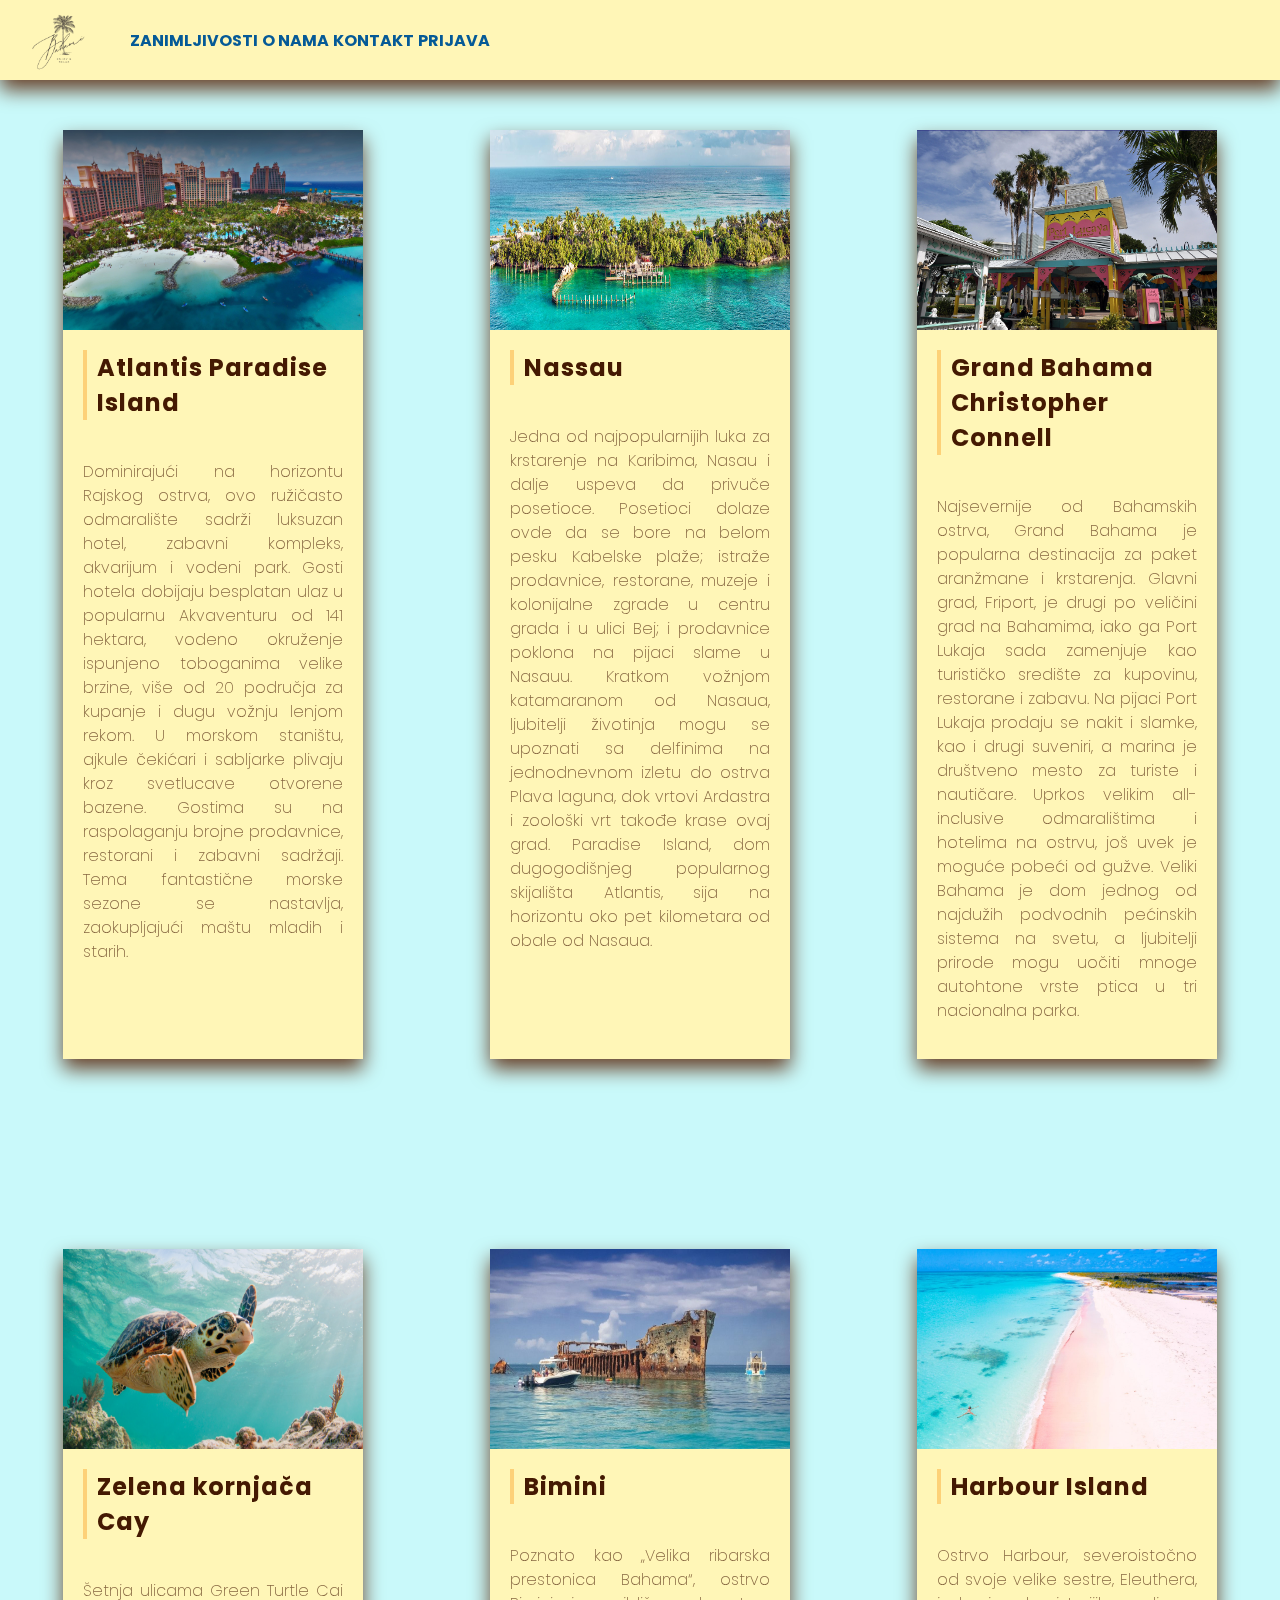
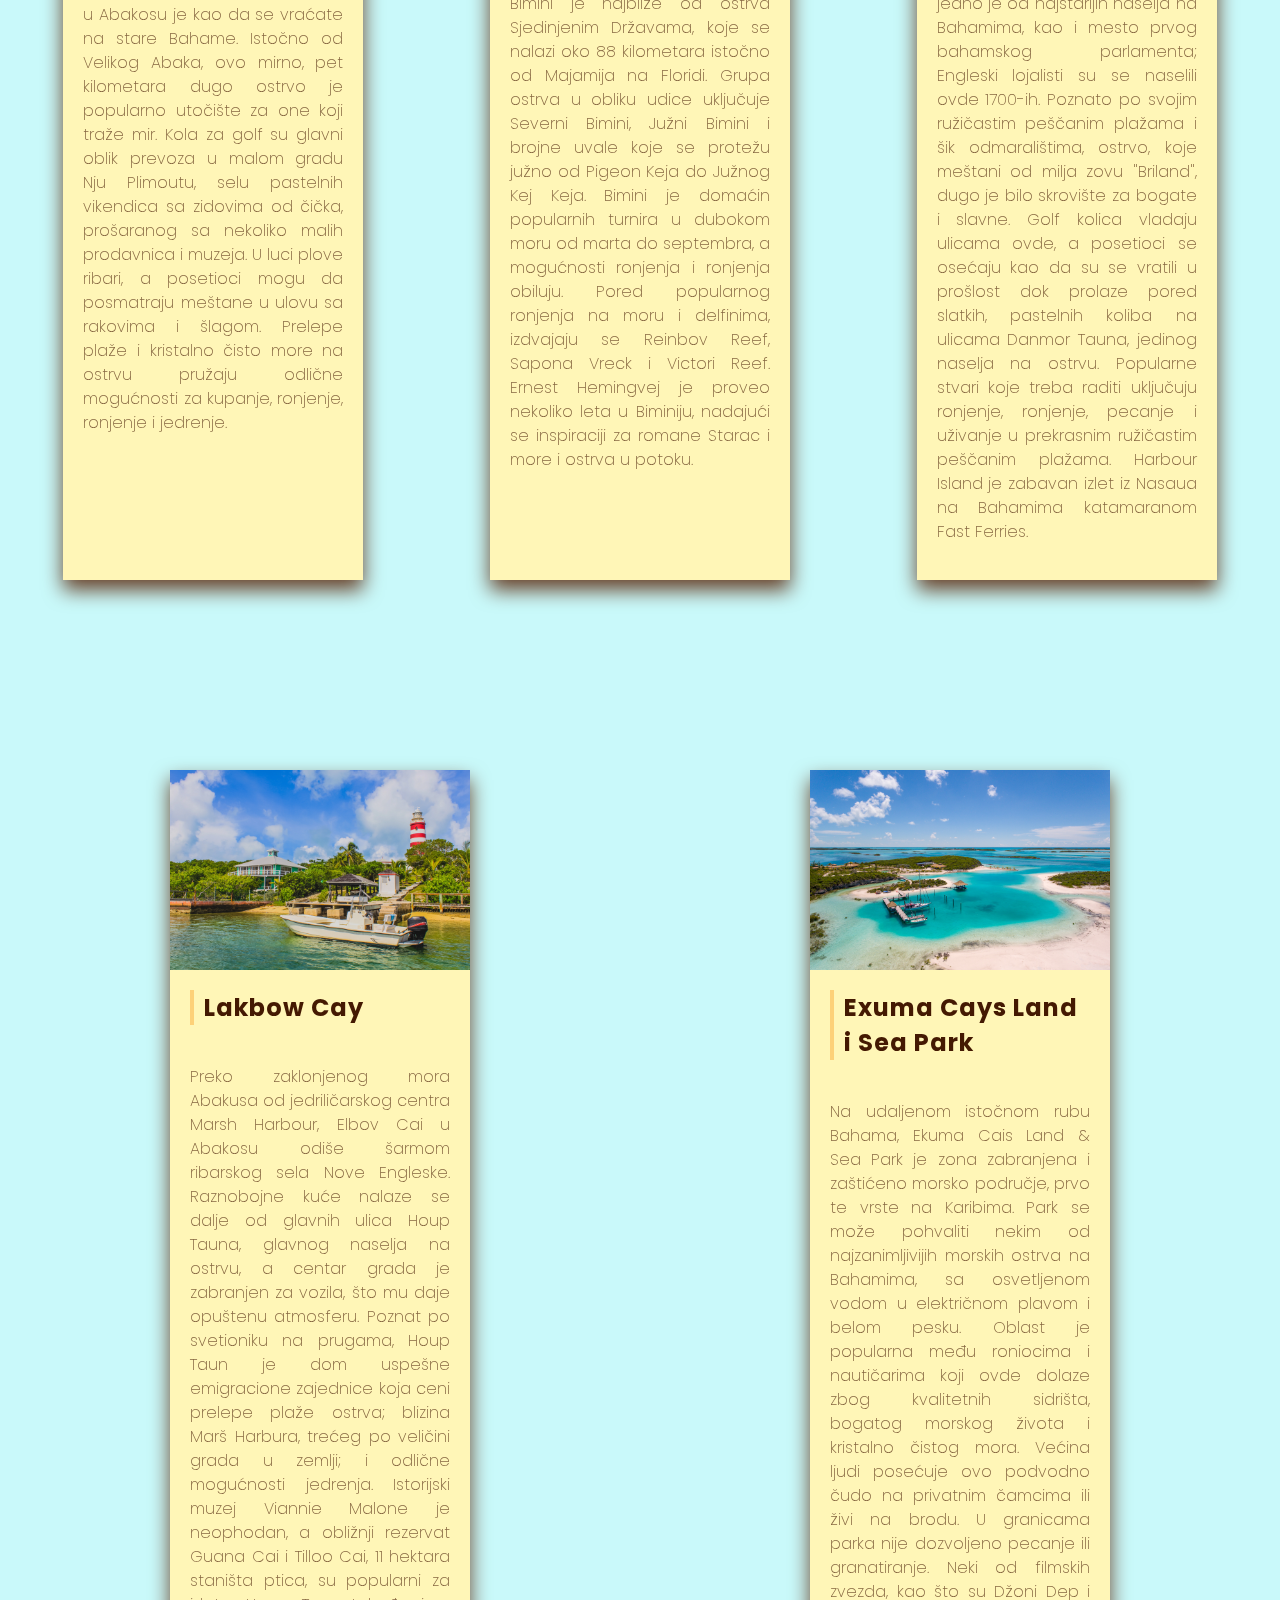
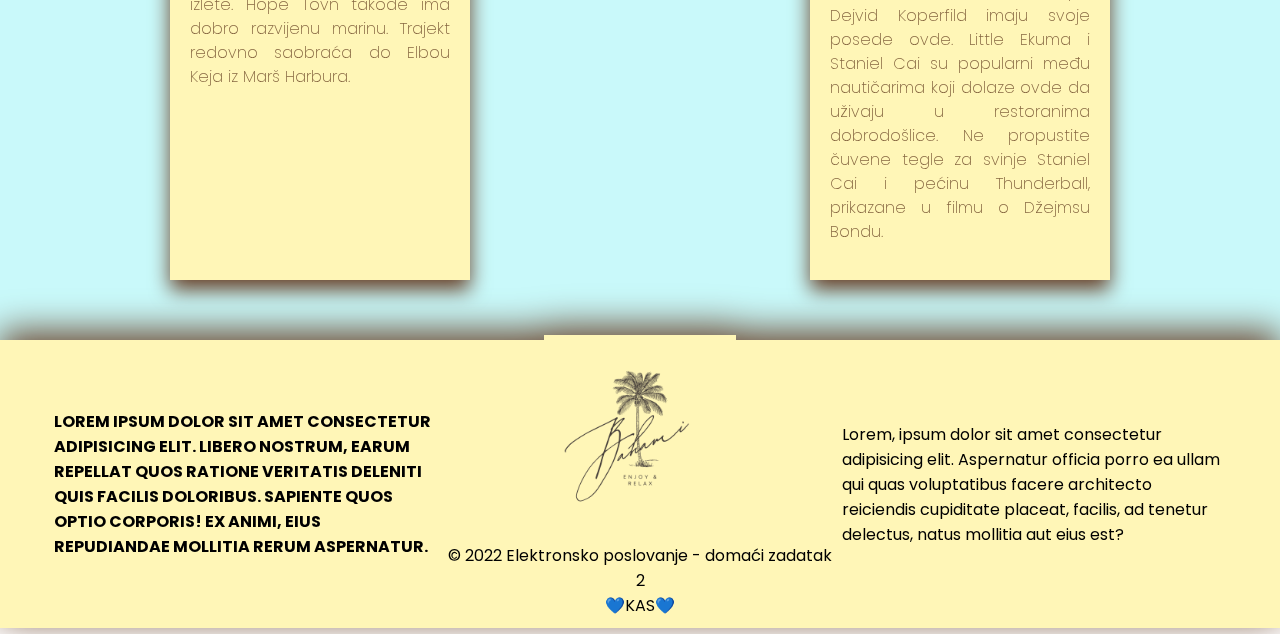
<file: ispravljenZanimljivosti.html>
<!DOCTYPE html>
<html lang="en">
<head>
    <meta charset="UTF-8">
    <meta http-equiv="X-UA-Compatible" content="IE=edge">
    <meta name="viewport" content="width=device-width, initial-scale=1.0">

    <title>Upoznajte Bahame!</title> 
    <link rel="stylesheet" href="css/zaSve.css">
    <link rel="stylesheet" href="css/zanimljivosti.css">

    <link rel="icon" href="img/palma-01.png">

    <!-- <script src="https://kit.fontawesome.com/a076d05399.js"></script>
    <script src="https://code.jquery.com/jquery-3.5.1.min.js"></script> -->

    <link rel="preconnect" href="https://fonts.googleapis.com">
    <link rel="preconnect" href="https://fonts.gstatic.com" crossorigin>
    <link href="https://fonts.googleapis.com/css2?family=Poppins:wght@300&display=swap" rel="stylesheet">

</head>

<body>
     <!-- MENI -->
     <nav class="meni">

        <div class="logo">
            <a href="index.html"><img id="meniLogo" src="img/logozuti.png" alt="BahamiLogo"></a> 
        </div>

        <div class="linkovi">
            <a href="zanimljivosti.html">Zanimljivosti</a>
            <a href="oNama.html">O nama</a>
            <a href="kontakt.html">Kontakt</a>
            <a href="prijava.html">Prijava</a>
        </div>
    </nav>


        <!-- GLAVNI DEO -->
        <section class="zanimljivosti">

            <div class="zanimljivostiBox">
                <div class="slikaBox">
                    <img src="img/AtlantisParadise.jpg" alt="Atlantis Paradise Island">
                    <div class="overlay"><a href="prijava.html">Pošalji prijavu!</a></div>
                </div>
                <h3>Atlantis Paradise Island</h3>
                <p>Dominirajući na horizontu Rajskog ostrva, ovo ružičasto odmaralište sadrži luksuzan hotel, zabavni kompleks, akvarijum i vodeni park. Gosti hotela dobijaju besplatan ulaz u popularnu Akvaventuru od 141 hektara, vodeno okruženje ispunjeno toboganima velike brzine, više od 20 područja za kupanje i dugu vožnju lenjom rekom. U morskom staništu, ajkule čekićari i sabljarke plivaju kroz svetlucave otvorene bazene. Gostima su na raspolaganju brojne prodavnice, restorani i zabavni sadržaji. Tema fantastične morske sezone se nastavlja, zaokupljajući maštu mladih i starih.</p>
            </div>
    
            <div class="zanimljivostiBox">
                <div class="slikaBox">
                    <img src="img/Nassau_Bahamas_15994396_letterbox.jpg" alt="Nassau">
                    <div class="overlay"><a href="prijava.html">Pošalji prijavu!</a></div>
                </div>
                <h3>Nassau</h3><p>Jedna od najpopularnijih luka za krstarenje na Karibima, Nasau i dalje uspeva da privuče posetioce. Posetioci dolaze ovde da se bore na belom pesku Kabelske plaže; istraže prodavnice, restorane, muzeje i kolonijalne zgrade u centru grada i u ulici Bej; i prodavnice poklona na pijaci slame u Nasauu. Kratkom vožnjom katamaranom od Nasaua, ljubitelji životinja mogu se upoznati sa delfinima na jednodnevnom izletu do ostrva Plava laguna, dok vrtovi Ardastra i zoološki vrt takođe krase ovaj grad. Paradise Island, dom dugogodišnjeg popularnog skijališta Atlantis, sija na horizontu oko pet kilometara od obale od Nasaua.</p>
            </div>
    
            <div class="zanimljivostiBox">
                <div class="slikaBox">
                    <img src="img/GrandBahama.jpg" alt="Grand Bahama Christopher Connell">
                    <div class="overlay"><a href="prijava.html">Pošalji prijavu!</a></div>
                </div>
                <h3>Grand Bahama Christopher Connell</h3>
                <p>Najsevernije od Bahamskih ostrva, Grand Bahama je popularna destinacija za paket aranžmane i krstarenja. Glavni grad, Friport, je drugi po veličini grad na Bahamima, iako ga Port Lukaja sada zamenjuje kao turističko središte za kupovinu, restorane i zabavu. Na pijaci Port Lukaja prodaju se nakit i slamke, kao i drugi suveniri, a marina je društveno mesto za turiste i nautičare. Uprkos velikim all-inclusive odmaralištima i hotelima na ostrvu, još uvek je moguće pobeći od gužve. Veliki Bahama je dom jednog od najdužih podvodnih pećinskih sistema na svetu, a ljubitelji prirode mogu uočiti mnoge autohtone vrste ptica u tri nacionalna parka.</p>
            </div>
    
            <div class="zanimljivostiBox">
                <div class="slikaBox">
                    <img src="img/kornjaca.jpg" alt="Zelena kornjača Cay">
                    <div class="overlay"><a href="prijava.html">Pošalji prijavu!</a></div>
                </div>
                <h3>Zelena kornjača Cay</h3>
                <p>Šetnja ulicama Green Turtle Cai u Abakosu je kao da se vraćate na stare Bahame. Istočno od Velikog Abaka, ovo mirno, pet kilometara dugo ostrvo je popularno utočište za one koji traže mir. Kola za golf su glavni oblik prevoza u malom gradu Nju Plimoutu, selu pastelnih vikendica sa zidovima od čička, prošaranog sa nekoliko malih prodavnica i muzeja. U luci plove ribari, a posetioci mogu da posmatraju meštane u ulovu sa rakovima i šlagom. Prelepe plaže i kristalno čisto more na ostrvu pružaju odlične mogućnosti za kupanje, ronjenje, ronjenje i jedrenje.</p>
            </div>
    
            <div class="zanimljivostiBox">
                <div class="slikaBox">
                    <img src="img/bimini.jpg" alt="Bimini">
                    <div class="overlay"><a href="prijava.html">Pošalji prijavu!</a></div>
                </div>
                <h3>Bimini</h3>
                <p>Poznato kao „Velika ribarska prestonica Bahama“, ostrvo Bimini je najbliže od ostrva Sjedinjenim Državama, koje se nalazi oko 88 kilometara istočno od Majamija na Floridi. Grupa ostrva u obliku udice uključuje Severni Bimini, Južni Bimini i brojne uvale koje se protežu južno od Pigeon Keja do Južnog Kej Keja. Bimini je domaćin popularnih turnira u dubokom moru od marta do septembra, a mogućnosti ronjenja i ronjenja obiluju. Pored popularnog ronjenja na moru i delfinima, izdvajaju se Reinbov Reef, Sapona Vreck i Victori Reef. Ernest Hemingvej je proveo nekoliko leta u Biminiju, nadajući se inspiraciji za romane Starac i more i ostrva u potoku.</p>
            </div>
    
            <div class="zanimljivostiBox">
                <div class="slikaBox">
                    <img src="img/harbour-island-bahamas_1151799986.jpeg" alt="Harbour Island">
                    <div class="overlay"><a href="prijava.html">Pošalji prijavu!</a></div>
                </div>
                <h3>Harbour Island</h3>
                <p>Ostrvo Harbour, severoistočno od svoje velike sestre, Eleuthera, jedno je od najstarijih naselja na Bahamima, kao i mesto prvog bahamskog parlamenta; Engleski lojalisti su se naselili ovde 1700-ih. Poznato po svojim ružičastim peščanim plažama i šik odmaralištima, ostrvo, koje meštani od milja zovu "Briland", dugo je bilo skrovište za bogate i slavne. Golf kolica vladaju ulicama ovde, a posetioci se osećaju kao da su se vratili u prošlost dok prolaze pored slatkih, pastelnih koliba na ulicama Danmor Tauna, jedinog naselja na ostrvu. Popularne stvari koje treba raditi uključuju ronjenje, ronjenje, pecanje i uživanje u prekrasnim ružičastim peščanim plažama. Harbour Island je zabavan izlet iz Nasaua na Bahamima katamaranom Fast Ferries.</p>
            </div>
    
            <div class="zanimljivostiBox">
                <div class="slikaBox">
                    <img src="img/svetionik.webp" alt="Lakbow Cay">
                    <div class="overlay"><a href="prijava.html">Pošalji prijavu!</a></div>
                </div>
                <h3>Lakbow Cay</h3>
                <p>Preko zaklonjenog mora Abakusa od jedriličarskog centra Marsh Harbour, Elbov Cai u Abakosu odiše šarmom ribarskog sela Nove Engleske. Raznobojne kuće nalaze se dalje od glavnih ulica Houp Tauna, glavnog naselja na ostrvu, a centar grada je zabranjen za vozila, što mu daje opuštenu atmosferu. Poznat po svetioniku na prugama, Houp Taun je dom uspešne emigracione zajednice koja ceni prelepe plaže ostrva; blizina Marš Harbura, trećeg po veličini grada u zemlji; i odlične mogućnosti jedrenja. Istorijski muzej Viannie Malone je neophodan, a obližnji rezervat Guana Cai i Tilloo Cai, 11 hektara staništa ptica, su popularni za izlete. Hope Tovn takođe ima dobro razvijenu marinu. Trajekt redovno saobraća do Elbou Keja iz Marš Harbura.</p>
            </div>
    
            <div class="zanimljivostiBox">
                <div class="slikaBox">
                    <img src="img/exuma-cays-bahamas-tour.jpg" alt="Exuma Cays Land i Sea Park">
                    <div class="overlay"><a href="prijava.html">Pošalji prijavu!</a></div>
                </div>
                <h3>Exuma Cays Land i Sea Park</h3>
                <p>Na udaljenom istočnom rubu Bahama, Ekuma Cais Land & Sea Park je zona zabranjena i zaštićeno morsko područje, prvo te vrste na Karibima. Park se može pohvaliti nekim od najzanimljivijih morskih ostrva na Bahamima, sa osvetljenom vodom u električnom plavom i belom pesku. Oblast je popularna među roniocima i nautičarima koji ovde dolaze zbog kvalitetnih sidrišta, bogatog morskog života i kristalno čistog mora. Većina ljudi posećuje ovo podvodno čudo na privatnim čamcima ili živi na brodu. U granicama parka nije dozvoljeno pecanje ili granatiranje. Neki od  filmskih zvezda, kao što su Džoni Dep i Dejvid Koperfild imaju svoje posede ovde. Little Ekuma i Staniel Cai su popularni među nautičarima koji dolaze ovde da uživaju u restoranima dobrodošlice. Ne propustite čuvene tegle za svinje Staniel Cai i pećinu Thunderball, prikazane u filmu o Džejmsu Bondu.</p>
            </div>
    
        </section>
 <!-- FUTER -->
 <footer class="futer">
    <div class="leviDeo">
        <p>Lorem ipsum dolor sit amet consectetur adipisicing elit. Libero nostrum, earum repellat quos ratione veritatis deleniti quis facilis doloribus. Sapiente quos optio corporis! Ex animi, eius repudiandae mollitia rerum aspernatur.</p>
    </div>

    <div class="centralniDeo">
        <a href="index.html"><img id="futerLogo" src="img/logozuti.png" alt="BahamiLogo"></a> 
        <p>© 2022 Elektronsko poslovanje - domaći zadatak 2 <br>💙KAS💙</p>
    </div>

    <div class="desniDeo">
        <p>Lorem, ipsum dolor sit amet consectetur adipisicing elit. Aspernatur officia porro ea ullam qui quas voluptatibus facere architecto reiciendis cupiditate placeat, facilis, ad tenetur delectus, natus mollitia aut eius est?</p>
    </div>

</footer>


<script src="js/pocetna.js"></script>
</body>
</file>
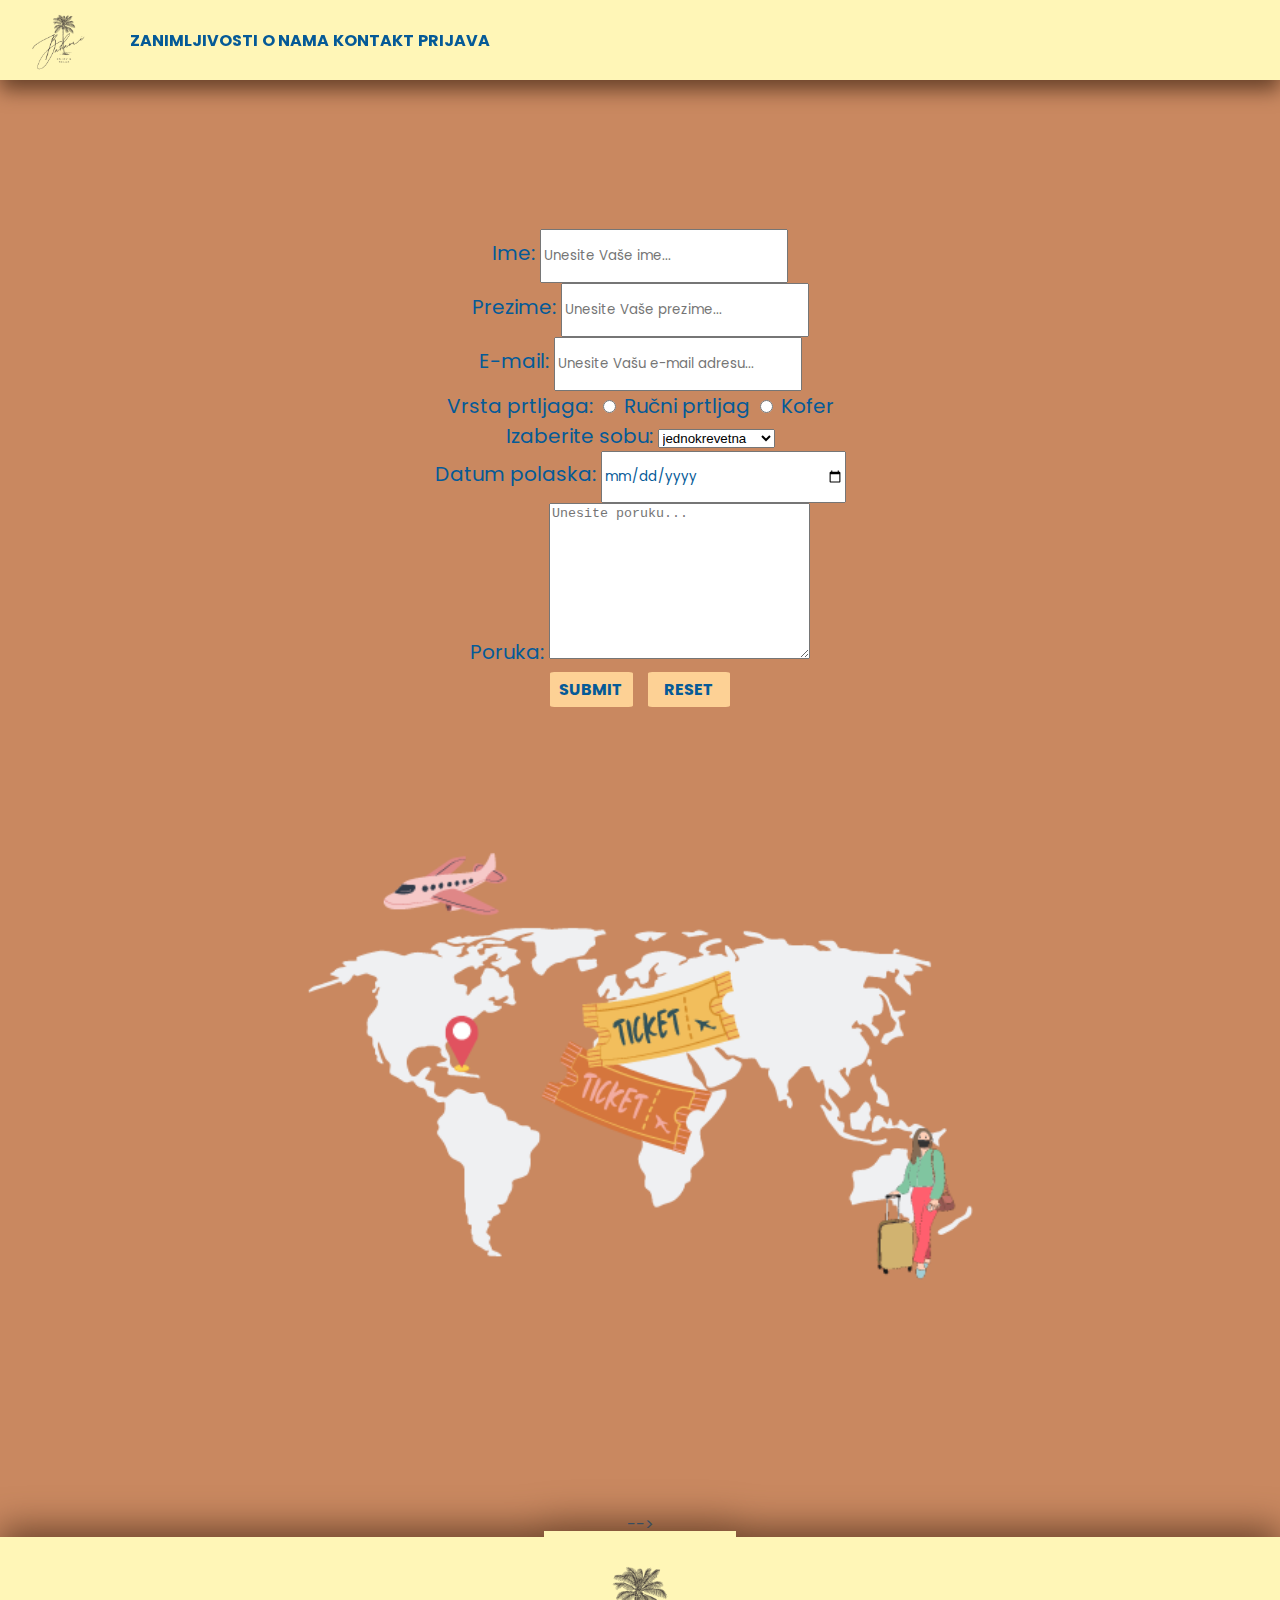
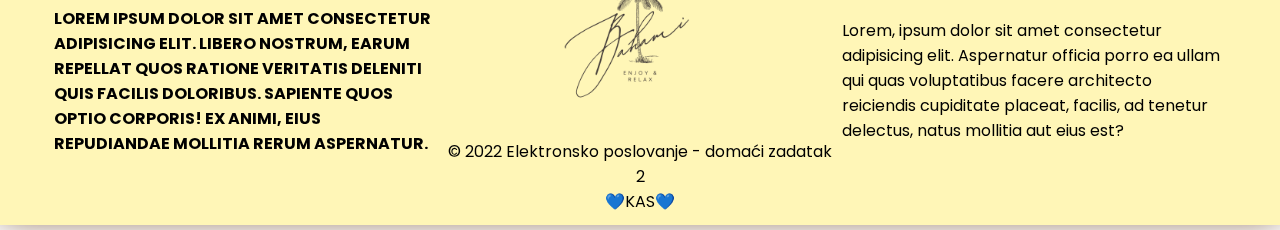
<file: novikontakt.html>
<!DOCTYPE html>
<html lang="en">
<head>
    <meta charset="UTF-8">
    <meta http-equiv="X-UA-Compatible" content="IE=edge">
    <meta name="viewport" content="width=device-width, initial-scale=1.0">

    <title>Upoznajte Bahame!</title>
    <link rel="icon" href="img/palma-01.png">

    <link rel="stylesheet" href="css/zaSve.css">
    <link rel="stylesheet" href="css/prijava.css">

    <link rel="preconnect" href="https://fonts.googleapis.com">
    <link rel="preconnect" href="https://fonts.gstatic.com" crossorigin>
    <link href="https://fonts.googleapis.com/css2?family=Poppins:wght@300&display=swap" rel="stylesheet">
</head>
<body>
    
    <!-- MENI -->
    <nav class="meni">

        <div class="logo">
            <a href="index.html"><img id="meniLogo" src="img/logozuti.png" alt="BahamiLogo"></a> 
        </div>

        <div class="linkovi">
            <a href="zanimljivosti.html">Zanimljivosti</a>
            <a href="oNama.html">O nama</a>
            <a href="kontakt.html">Kontakt</a>
            <a href="prijava.html">Prijava</a>
        </div>
    </nav>

    <!-- GLAVNI DEO -->
    <section class="drugiDeo">

        <h2>Pošaljite nam poruku i putujte sa nama!</h2>

        <div class="prijava">
            
             <form id="form" >
                <label for="ime" class="label">Ime:</label>
                <input type="text" id="ime" placeholder="Unesite Vaše ime..." >
                <br>

                <label for="prezime" >Prezime:</label>
                <input type="text" id="prezime" placeholder="Unesite Vaše prezime...">
                <br>

                <label for="email" >E-mail:</label>
                <input type="email" id="email" placeholder="Unesite Vašu e-mail adresu...">
                <br>

                <label for="pol" >Vrsta prtljaga:</label>
                <input id="prtljag" type="radio" name="prtljag"> Ručni prtljag 
                
                <input id="prtljag" type="radio" name="prtljag"> Kofer
                <br>

                <label for="soba">Izaberite sobu:</label>

                <select name="soba" id="soba">
                        <option value="jednokrevetna">jednokrevetna</option>
                        <option value="dvokrevetna">dvokrevetna</option>
                        <option value="trokrevetna">trokrevetna</option>
                        <option value="cetvorokrevetna">cetvorokrevetna</option>
                        </select>   
                <br>
                <label for="datum" >Datum polaska:</label>
                <input type="date" name="datum" id="datum"> 
                <br>



                <label for="poruka" >Poruka:</label>
                <textarea name="poruka" class="poruka" id="poruka" cols="30" rows="10" placeholder="Unesite poruku..."></textarea>
                
                <div class="dugmici">
                    <button type="submit" class="dugme" value="Pošalji">Submit</button>
                    <button type="reset" class="dugme" value="Resetuj">Reset</button>

                </div>
                
            </form>
            <img src="img/mapa.png" alt="Mapa sveta" id="svet">
        </div>
<!--
            <table class="tabela">
                <tr>
                    <td><label for="ime">Ime i prezime:</label></td>
                    <td><input type="text" id="ime" placeholder="Unesite Vaše ime i prezime..."></td>
                </tr>
                <tr>
                    <td><label for="email">E-mail adresa:</label></td>
                    <td><input type="email" name="email" id="email" placeholder="Unesite Vašu e-mail adresu..."></td>
                </tr>
                <tr>
                    <td><label for="pol">Vrsta prtljaga:</label></td>
                    <td><input id="prtljag" type="radio" name="prtljag"> Ručni prtljag <input id="prtljag" type="radio" name="prtljag"> Kofer</td>
                </tr>
                <tr>
                    <td><label for="brojPutnika">Broj putnika:</label></td>
                    <td><input type="number" name="brojPutnika" id="brojPutnika" placeholder="Unesite broj putnika..." min="1"></td>
                </tr>
                <tr>
                    <td><label for="datum">Datum polaska:</label></td>
                    <td><input type="date" name="datum" id="datum"></td>
                </tr>
                <tr>
                    <td><label for="poruka">Poruka:</label></td>
                    <td><input type="text" placeholder="Unesite poruku..."></td>
                </tr>
                <tr>
                    <td><input type="submit" class="dugme" value="Pošalji"></td>
                    <td><input type="reset" class="dugme" value="Resetuj"></td>
                </tr>
            </table>


            <img src="img/mapa.png" alt="Mapa sveta" id="svet">
        </div> --> -->
        
    </section>


    <!-- FUTER -->
    <footer class="futer">
        <div class="leviDeo">
            <p>Lorem ipsum dolor sit amet consectetur adipisicing elit. Libero nostrum, earum repellat quos ratione veritatis deleniti quis facilis doloribus. Sapiente quos optio corporis! Ex animi, eius repudiandae mollitia rerum aspernatur.</p>
        </div>

        <div class="centralniDeo">
            <a href="index.html"><img id="futerLogo" src="img/logozuti.png" alt="BahamiLogo"></a> 
            <p>© 2022 Elektronsko poslovanje - domaći zadatak 2 <br>💙KAS💙</p>
        </div>

        <div class="desniDeo">
            <p>Lorem, ipsum dolor sit amet consectetur adipisicing elit. Aspernatur officia porro ea ullam qui quas voluptatibus facere architecto reiciendis cupiditate placeat, facilis, ad tenetur delectus, natus mollitia aut eius est?</p>
        </div>

    </footer>
    
    <script src="js/pocetna.js"></script>

    
</body>
</html>
</file>
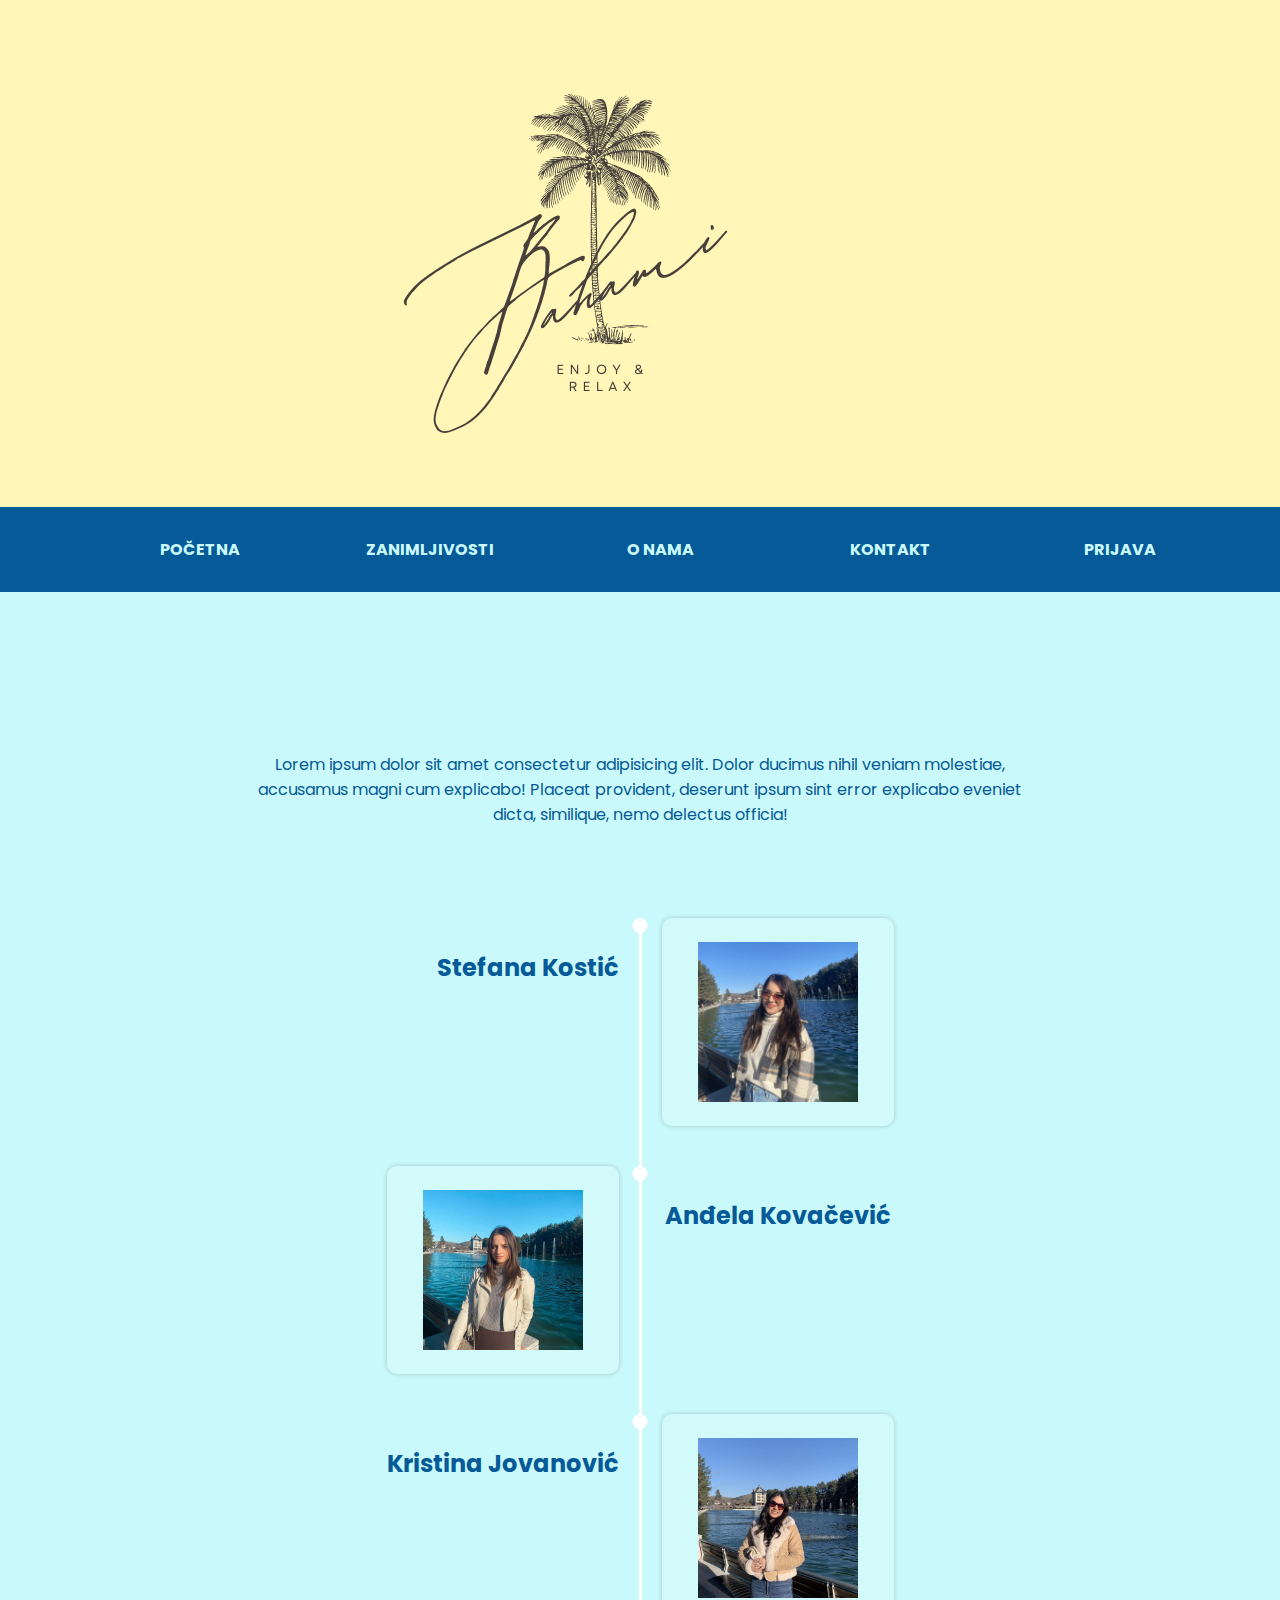
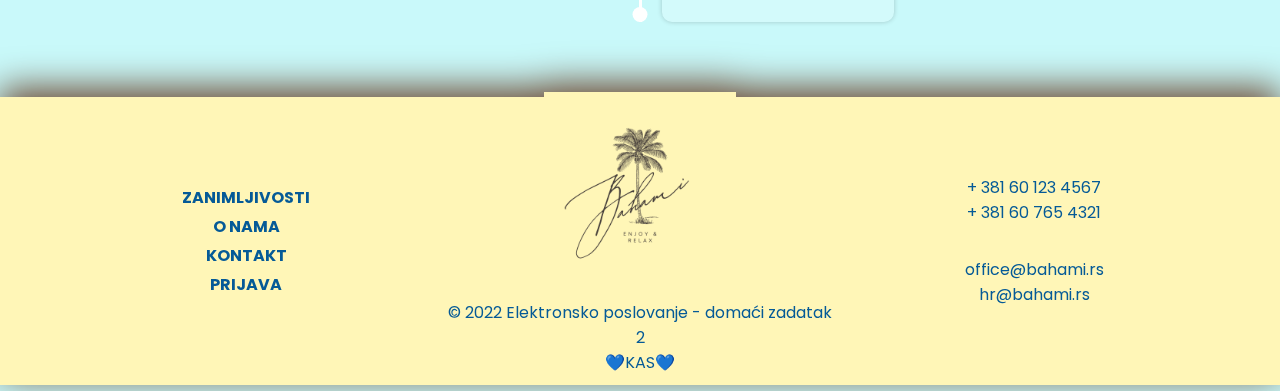
<file: oNama.html>
<!DOCTYPE html>
<html lang="en">
<head>
    <meta charset="UTF-8">
    <meta http-equiv="X-UA-Compatible" content="IE=edge">
    <meta name="viewport" content="width=device-width, initial-scale=1.0">

    <title>Upoznajte Bahame!</title>
    <link rel="icon" href="img/palma-01.png">

    <link rel="stylesheet" href="css/zaSve.css">
    <link rel="stylesheet" href="css/oNama.css">

    <link rel="preconnect" href="https://fonts.googleapis.com">
    <link rel="preconnect" href="https://fonts.gstatic.com" crossorigin>
    <link href="https://fonts.googleapis.com/css2?family=Poppins:wght@300&display=swap" rel="stylesheet">
</head>

<body>
    
  <!-- MENI -->
  <header class="header">
    <div class="zaglavlje-logo">
      <a href="index.html" class="logo">
        <img src="img/logozuti.png" alt="Logo" class="slikaHeader" />
      </a>
      <a href="#" class="toggle-button">
        <img id="meniLogo" src="img/meni" alt="meni" height="80px" width="80px">
      </a>
    </div>
    <!-- 
    hamburger menu -->

    
    <div class="meni_bar">
      <ul>
        <li><a href="index.html">Početna</a></li>
        <li><a href="zanimljivosti.html">Zanimljivosti</a></li>
        <li><a href="oNama.html">O nama</a></li>
        <li><a href="kontakt.html">Kontakt</a></li>
        <li><a href="prijava.html">Prijava</a></li>
      </ul>
    </div>
  </header>

  <!-- GLAVNI DEO -->
  <div class="uvod">
        
    <div class="uvodTekst">
      <p>
        Lorem ipsum dolor sit amet consectetur adipisicing elit. Dolor ducimus nihil veniam molestiae, accusamus magni cum explicabo! Placeat provident, deserunt ipsum sint error explicabo eveniet dicta, similique, nemo delectus officia!
      </p>
    </div>
      
    <div class="oNama">
      <!-- leva strana ime -->
      <div class="komponenta">
        <div class="ime ime--right">
          <h4 id="h4ime">Stefana Kostić</h4>
          <!-- <p>Lorem ipsum dolor sit amet, consectetur adipisicing elit. </p> -->
        </div> 
      </div>

      <div class="sredina">
        <div class="krug"></div>
      </div>
  
      <div class="komponenta komponenta--pozadina proba">
        <img class="slika" src="img/stefana.jpg" alt="">
      </div>
  
      <!-- nova komponenta desna strana ime-->
  
      <div class="komponenta komponenta--pozadina proba">
          
        <img class="slika" src="img/andjela.jpg" alt="">
      </div>
  
      <div class="sredina">
        <div class="krug"></div>
      </div>
  
      <div class="komponenta">
        <div class="ime">
          <h4 id="h4ime">Anđela Kovačević</h4>
          <!-- <p>Lorem, ipsum dolor sit amet consectetur adipisicing elit. </p> -->
        </div>
      </div>    
  
       
      <div class="komponenta komponenta--kraj">
        <div class="ime ime--right">
          <h4 id="h4ime">Kristina Jovanović</h4>
            <!-- <p>Lorem ipsum, dolor sit amet consectetur adipisicing elit. </p> -->
        </div>
      </div>

      <div class="sredina">
        <div class="krug"></div>
        <!--  ovo ide na poslednjoj komp -->
        <div class="krug krug--kraj"></div>
      </div>
    
      <div class="komponenta komponenta--pozadina komponenta--kraj proba">
        <img class="slika" src="img/kristina.jpg" alt="">
      </div>
    </div>

  </div>

  <!-- FUTER -->
  <footer class="futer">
    <div class="leviDeo">
        <a href="zanimljivosti.html">Zanimljivosti</a>
        <a href="oNama.html">O nama</a>
        <a href="kontakt.html">Kontakt</a>
        <a href="prijava.html">Prijava</a>
    </div>

    <div class="centralniDeo">
        <a href="index.html"><img id="futerLogo" src="img/logozuti.png" alt="BahamiLogo"></a> 
        <p>© 2022 Elektronsko poslovanje - domaći zadatak 2 <br>💙KAS💙</p>
    </div>

    <div class="desniDeo">
        <div class="infoFuter">
            <i class="fa-solid fa-phone"></i>
            <p>+ 381  60 123 4567
                <br>+ 381 60 765 4321</p>
        </div>
        <div class="infoFuter">
            <i class="fas fa-envelope"></i>
            <p>office@bahami.rs
            <br>hr@bahami.rs</p>
        </div>
    </div>

  </footer>

  <script src="https://code.jquery.com/jquery-3.6.1.js" integrity="sha256-3zlB5s2uwoUzrXK3BT7AX3FyvojsraNFxCc2vC/7pNI=" crossorigin="anonymous"></script>
  <script src="js/oNama.js" ></script>
    
</body>

</html>
</file>
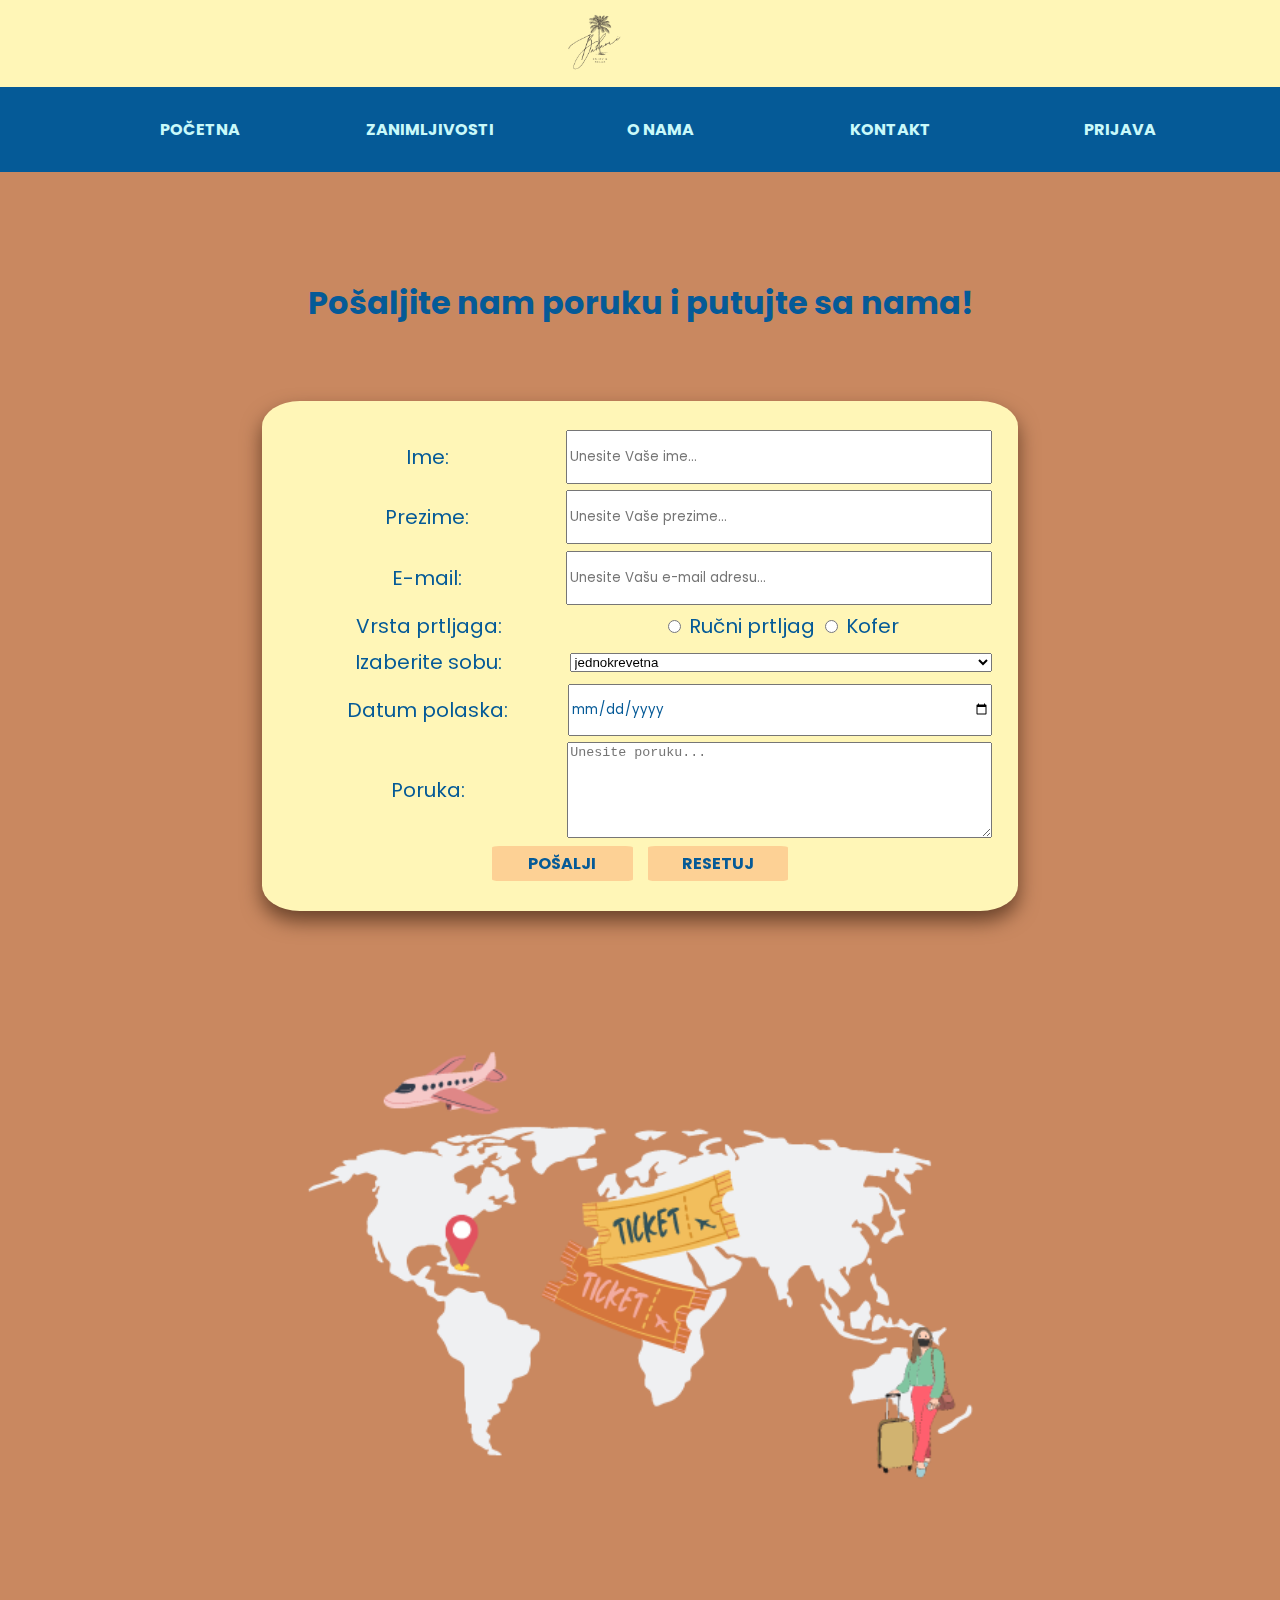
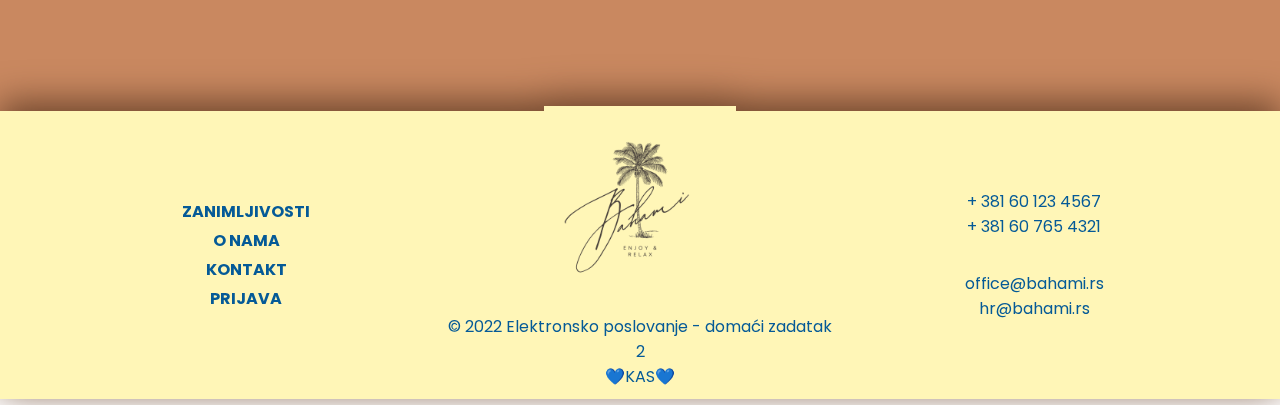
<file: prijava.html>
<!DOCTYPE html>
<html lang="en">
<head>
    <meta charset="UTF-8">
    <meta http-equiv="X-UA-Compatible" content="IE=edge">
    <meta name="viewport" content="width=device-width, initial-scale=1.0">

    <title>Upoznajte Bahame!</title>
    <link rel="icon" href="img/palma-01.png">

    <link rel="stylesheet" href="css/zaSve.css">
    <link rel="stylesheet" href="css/prijava.css">

    <link rel="preconnect" href="https://fonts.googleapis.com">
    <link rel="preconnect" href="https://fonts.gstatic.com" crossorigin>
    <link href="https://fonts.googleapis.com/css2?family=Poppins:wght@300&display=swap" rel="stylesheet">
</head>

<body>

    <!-- MENI -->
    <header class="header">
        <div class="zaglavlje-logo">
          <a href="index.html" class="logo">
            <img id="meniLogo" src="img/logozuti.png" alt="Logo" class="slikaHeader" />
          </a>
          <a href="#" class="toggle-button">
            <img src="img/meni" alt="meni" height="80px" width="80px">
          </a>
        </div>
        <!-- 
        hamburger menu -->
  
        
        <div class="meni_bar">
          <ul>
            <li><a href="index.html">Početna</a></li>
            <li><a href="zanimljivosti.html">Zanimljivosti</a></li>
            <li><a href="oNama.html">O nama</a></li>
            <li><a href="kontakt.html">Kontakt</a></li>
            <li><a href="prijava.html">Prijava</a></li>
          </ul>
        </div>
      </header>

    <!-- GLAVNI DEO -->
    <section class="drugiDeo">

        <div class="prijava">
            
            <h2>Pošaljite nam poruku i putujte sa nama!</h2>

            <form class="forma" action="">
                
                <div class="deoForme">
                    <label for="ime" class="label">Ime:</label>
                    <input class="unos" type="text" id="ime" placeholder="Unesite Vaše ime..." >
                </div>

                <div class="deoForme">
                    <label for="prezime" >Prezime:</label>
                    <input class="unos" type="text" id="prezime" placeholder="Unesite Vaše prezime...">
                </div>

                <div class="deoForme">
                    <label for="email">E-mail:</label>
                    <input class="unos" type="email" id="email" placeholder="Unesite Vašu e-mail adresu...">
                </div>

                <div class="deoForme">
                    <label for="prtljag" >Vrsta prtljaga:</label>
                    <div class="unos">
                        <input id="prtljag" type="radio" name="prtljag"> Ručni prtljag 
                        <input id="prtljag" type="radio" name="prtljag"> Kofer
                    </div>
                    
                </div>

                <div class="deoForme">
                    <label for="soba">Izaberite sobu:</label>

                    <select class="unos" name="soba" id="soba">
                        <option value="jednokrevetna">jednokrevetna</option>
                        <option value="dvokrevetna">dvokrevetna</option>
                        <option value="trokrevetna">trokrevetna</option>
                        <option value="cetvorokrevetna">četvorokrevetna</option>
                    </select>   
                </div>

                <div class="deoForme">
                    <label for="datum" >Datum polaska:</label>
                    <input class="unos" type="date" name="datum" id="datum"> 
                </div>

                <div class="deoForme">
                    <label for="poruka" >Poruka:</label>
                    <textarea class="unos" name="poruka" class="poruka" id="poruka" cols="10" rows="6" placeholder="Unesite poruku..."></textarea>
                </div>
                
                <div class="dugmici">
                    <button type="submit" class="dugme" value="Pošalji">Pošalji</button>
                    <button type="reset" class="dugme" value="Resetuj">Resetuj</button>
                </div>
                
            </form>

            <img src="img/mapa.png" alt="Mapa sveta" id="svet">
        </div>

    <!-- FUTER -->
    <footer class="futer">
        <div class="leviDeo">
            <a href="zanimljivosti.html">Zanimljivosti</a>
            <a href="oNama.html">O nama</a>
            <a href="kontakt.html">Kontakt</a>
            <a href="prijava.html">Prijava</a>
        </div>

        <div class="centralniDeo">
            <a href="index.html"><img id="futerLogo" src="img/logozuti.png" alt="BahamiLogo"></a> 
            <p>© 2022 Elektronsko poslovanje - domaći zadatak 2 <br>💙KAS💙</p>
        </div>

        <div class="desniDeo">
            <div class="infoFuter">
                <i class="fa-solid fa-phone"></i>
                <p>+ 381  60 123 4567
                    <br>+ 381 60 765 4321</p>
            </div>
            <div class="infoFuter">
                <i class="fas fa-envelope"></i>
                <p>office@bahami.rs
                <br>hr@bahami.rs</p>
            </div>
        </div>

    </footer>
    
    <script src="https://code.jquery.com/jquery-3.6.1.js" integrity="sha256-3zlB5s2uwoUzrXK3BT7AX3FyvojsraNFxCc2vC/7pNI=" crossorigin="anonymous"></script>
    <script src="js/prijava.js"></script>
</body>

</html>
</file>
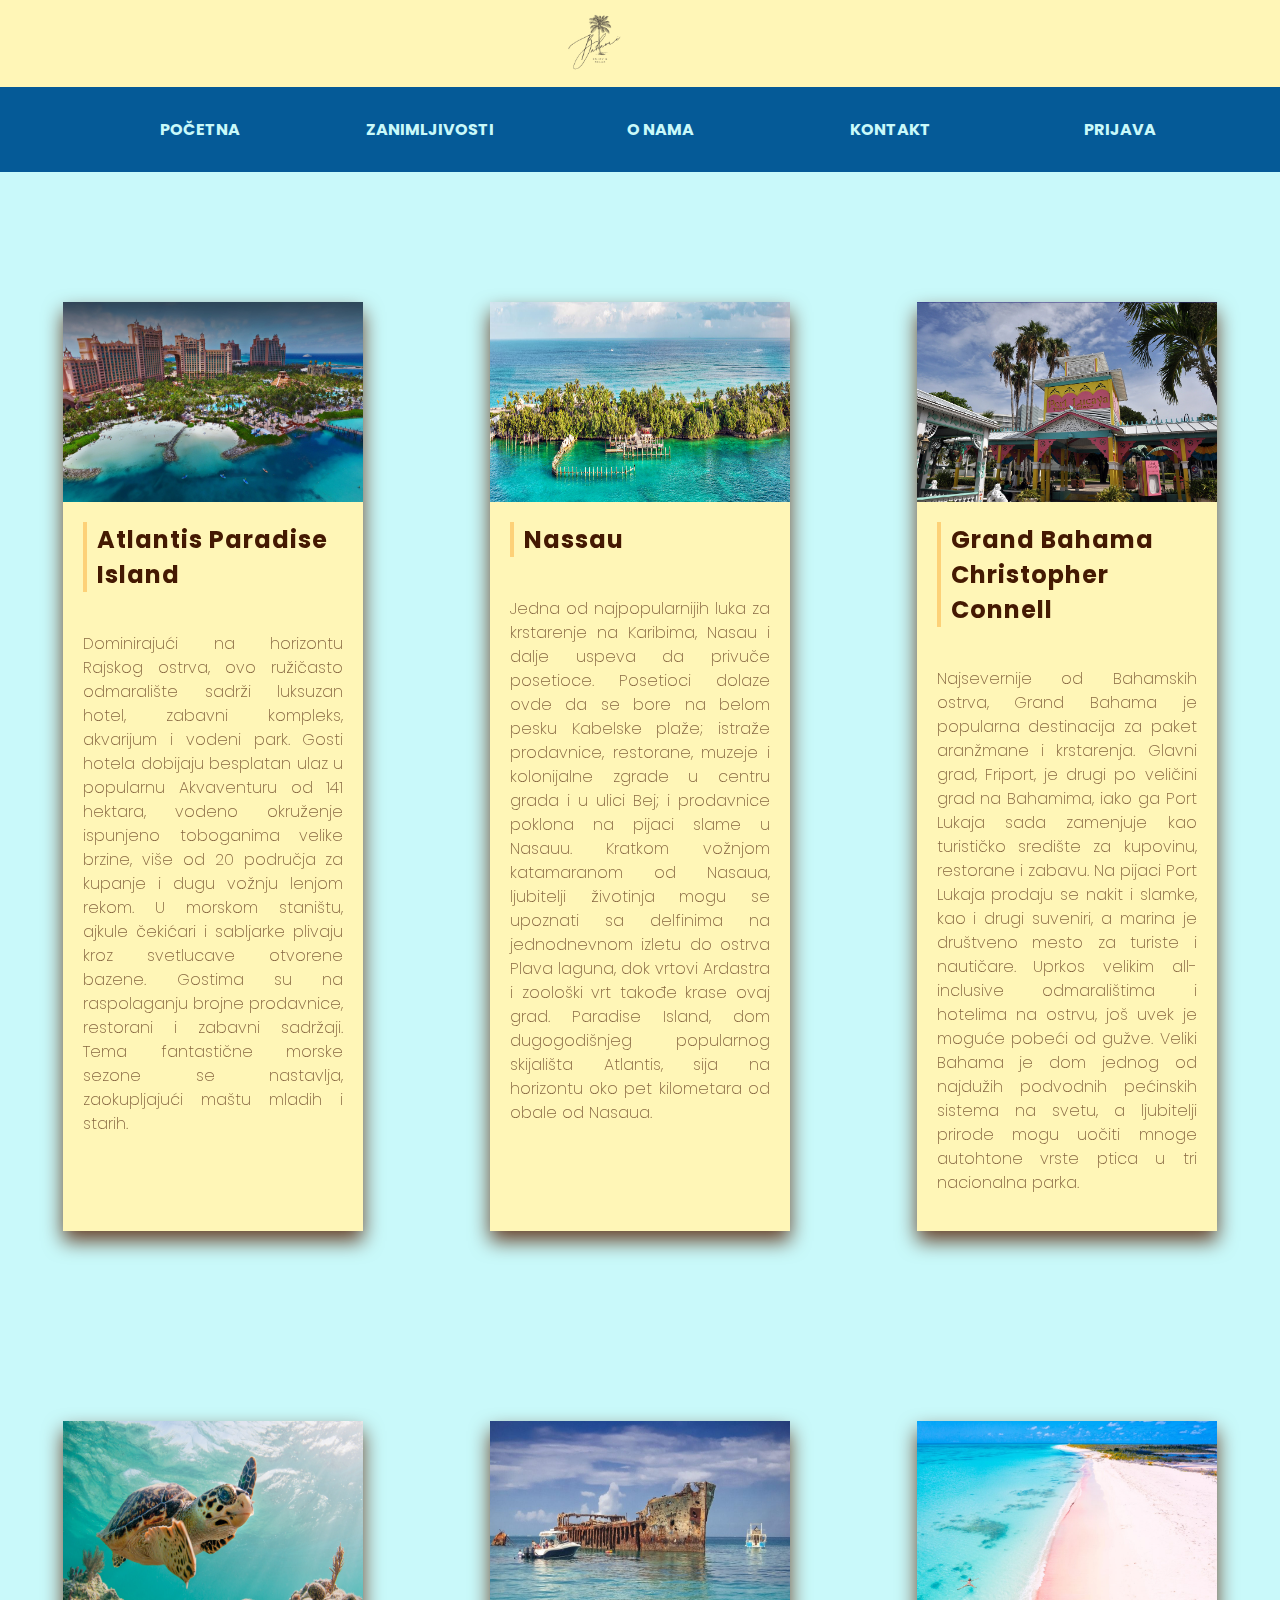
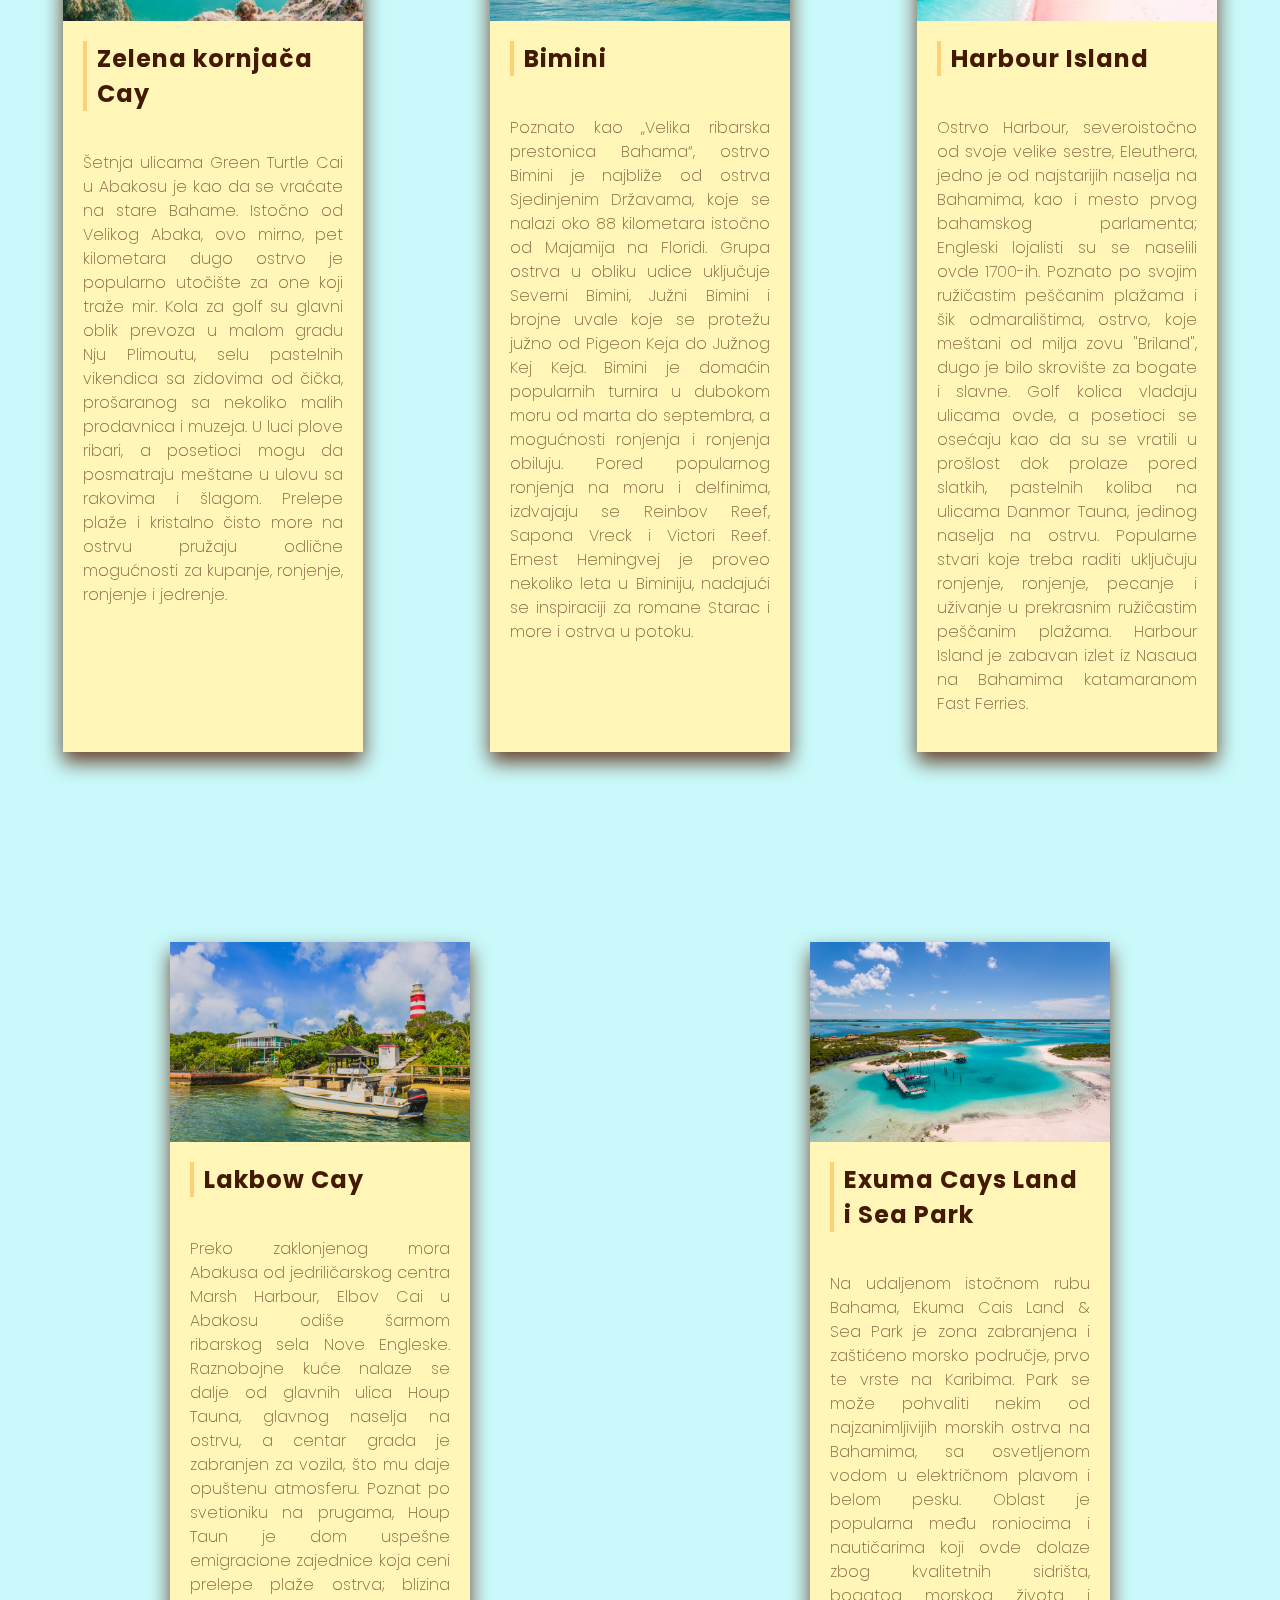
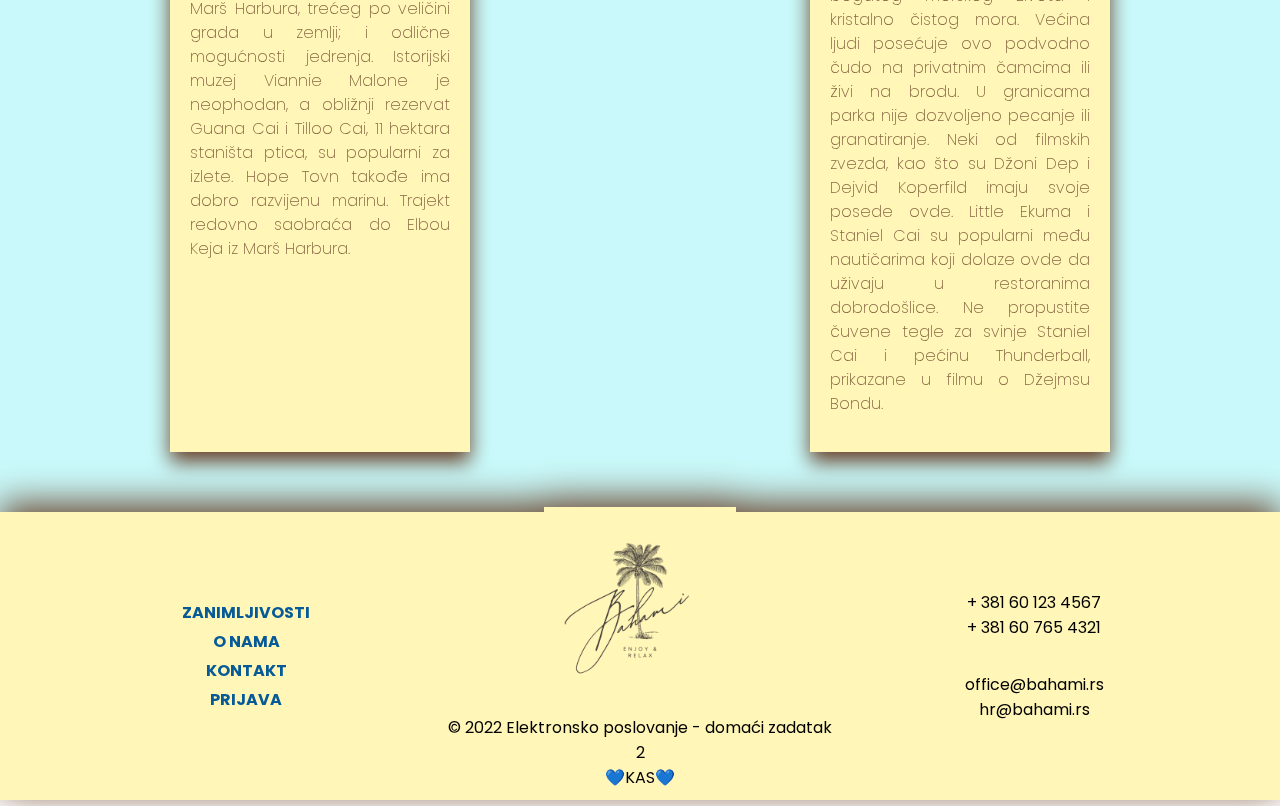
<file: zanimljivosti.html>
<!DOCTYPE html>
<html lang="en">
<head>
    <meta charset="UTF-8">
    <meta http-equiv="X-UA-Compatible" content="IE=edge">
    <meta name="viewport" content="width=device-width, initial-scale=1.0">

    <title>Upoznajte Bahame!</title> 
    <link rel="stylesheet" href="css/zaSve.css">
    <link rel="stylesheet" href="css/zanimljivosti.css">

    <link rel="icon" href="img/palma-01.png">

    <!-- <script src="https://kit.fontawesome.com/a076d05399.js"></script>
    <script src="https://code.jquery.com/jquery-3.5.1.min.js"></script> -->

    <link rel="preconnect" href="https://fonts.googleapis.com">
    <link rel="preconnect" href="https://fonts.gstatic.com" crossorigin>
    <link href="https://fonts.googleapis.com/css2?family=Poppins:wght@300&display=swap" rel="stylesheet">

</head>

<body>

    <!-- MENI -->
    <header class="header">
        <div class="zaglavlje-logo">
          <a href="index.html" class="logo">
            <img id="meniLogo" src="img/logozuti.png" alt="Logo" class="slikaHeader" />
          </a>
          <a href="#" class="toggle-button">
            <img src="img/meni" alt="meni" height="80px" width="80px">
          </a>
        </div>
        <!-- 
        hamburger menu -->
  
        
        <div class="meni_bar">
          <ul>
            <li><a href="index.html">Početna</a></li>
            <li><a href="zanimljivosti.html">Zanimljivosti</a></li>
            <li><a href="oNama.html">O nama</a></li>
            <li><a href="kontakt.html">Kontakt</a></li>
            <li><a href="prijava.html">Prijava</a></li>
          </ul>
        </div>
      </header>
     
    <!-- GLAVNI DEO -->
    <section class="zanimljivosti">

        <div class="zanimljivostiBox">
            <div class="slikaBox">
                <img src="img/AtlantisParadise.jpg" alt="Atlantis Paradise Island">
                <div class="overlay"><a href="prijava.html">Pošalji prijavu!</a></div>
            </div>
            <h3>Atlantis Paradise Island</h3>
            <p>Dominirajući na horizontu Rajskog ostrva, ovo ružičasto odmaralište sadrži luksuzan hotel, zabavni kompleks, akvarijum i vodeni park. Gosti hotela dobijaju besplatan ulaz u popularnu Akvaventuru od 141 hektara, vodeno okruženje ispunjeno toboganima velike brzine, više od 20 područja za kupanje i dugu vožnju lenjom rekom. U morskom staništu, ajkule čekićari i sabljarke plivaju kroz svetlucave otvorene bazene. Gostima su na raspolaganju brojne prodavnice, restorani i zabavni sadržaji. Tema fantastične morske sezone se nastavlja, zaokupljajući maštu mladih i starih.</p>
        </div>

        <div class="zanimljivostiBox">
            <div class="slikaBox">
                <img src="img/Nassau_Bahamas_15994396_letterbox.jpg" alt="Nassau">
                <div class="overlay"><a href="prijava.html">Pošalji prijavu!</a></div>
            </div>
            <h3>Nassau</h3><p>Jedna od najpopularnijih luka za krstarenje na Karibima, Nasau i dalje uspeva da privuče posetioce. Posetioci dolaze ovde da se bore na belom pesku Kabelske plaže; istraže prodavnice, restorane, muzeje i kolonijalne zgrade u centru grada i u ulici Bej; i prodavnice poklona na pijaci slame u Nasauu. Kratkom vožnjom katamaranom od Nasaua, ljubitelji životinja mogu se upoznati sa delfinima na jednodnevnom izletu do ostrva Plava laguna, dok vrtovi Ardastra i zoološki vrt takođe krase ovaj grad. Paradise Island, dom dugogodišnjeg popularnog skijališta Atlantis, sija na horizontu oko pet kilometara od obale od Nasaua.</p>
        </div>

        <div class="zanimljivostiBox">
            <div class="slikaBox">
                <img src="img/GrandBahama.jpg" alt="Grand Bahama Christopher Connell">
                <div class="overlay"><a href="prijava.html">Pošalji prijavu!</a></div>
            </div>
            <h3>Grand Bahama Christopher Connell</h3>
            <p>Najsevernije od Bahamskih ostrva, Grand Bahama je popularna destinacija za paket aranžmane i krstarenja. Glavni grad, Friport, je drugi po veličini grad na Bahamima, iako ga Port Lukaja sada zamenjuje kao turističko središte za kupovinu, restorane i zabavu. Na pijaci Port Lukaja prodaju se nakit i slamke, kao i drugi suveniri, a marina je društveno mesto za turiste i nautičare. Uprkos velikim all-inclusive odmaralištima i hotelima na ostrvu, još uvek je moguće pobeći od gužve. Veliki Bahama je dom jednog od najdužih podvodnih pećinskih sistema na svetu, a ljubitelji prirode mogu uočiti mnoge autohtone vrste ptica u tri nacionalna parka.</p>
        </div>

        <div class="zanimljivostiBox">
            <div class="slikaBox">
                <img src="img/kornjaca.jpg" alt="Zelena kornjača Cay">
                <div class="overlay"><a href="prijava.html">Pošalji prijavu!</a></div>
            </div>
            <h3>Zelena kornjača Cay</h3>
            <p>Šetnja ulicama Green Turtle Cai u Abakosu je kao da se vraćate na stare Bahame. Istočno od Velikog Abaka, ovo mirno, pet kilometara dugo ostrvo je popularno utočište za one koji traže mir. Kola za golf su glavni oblik prevoza u malom gradu Nju Plimoutu, selu pastelnih vikendica sa zidovima od čička, prošaranog sa nekoliko malih prodavnica i muzeja. U luci plove ribari, a posetioci mogu da posmatraju meštane u ulovu sa rakovima i šlagom. Prelepe plaže i kristalno čisto more na ostrvu pružaju odlične mogućnosti za kupanje, ronjenje, ronjenje i jedrenje.</p>
        </div>

        <div class="zanimljivostiBox">
            <div class="slikaBox">
                <img src="img/bimini.jpg" alt="Bimini">
                <div class="overlay"><a href="prijava.html">Pošalji prijavu!</a></div>
            </div>
            <h3>Bimini</h3>
            <p>Poznato kao „Velika ribarska prestonica Bahama“, ostrvo Bimini je najbliže od ostrva Sjedinjenim Državama, koje se nalazi oko 88 kilometara istočno od Majamija na Floridi. Grupa ostrva u obliku udice uključuje Severni Bimini, Južni Bimini i brojne uvale koje se protežu južno od Pigeon Keja do Južnog Kej Keja. Bimini je domaćin popularnih turnira u dubokom moru od marta do septembra, a mogućnosti ronjenja i ronjenja obiluju. Pored popularnog ronjenja na moru i delfinima, izdvajaju se Reinbov Reef, Sapona Vreck i Victori Reef. Ernest Hemingvej je proveo nekoliko leta u Biminiju, nadajući se inspiraciji za romane Starac i more i ostrva u potoku.</p>
        </div>

        <div class="zanimljivostiBox">
            <div class="slikaBox">
                <img src="img/harbour-island-bahamas_1151799986.jpeg" alt="Harbour Island">
                <div class="overlay"><a href="prijava.html">Pošalji prijavu!</a></div>
            </div>
            <h3>Harbour Island</h3>
            <p>Ostrvo Harbour, severoistočno od svoje velike sestre, Eleuthera, jedno je od najstarijih naselja na Bahamima, kao i mesto prvog bahamskog parlamenta; Engleski lojalisti su se naselili ovde 1700-ih. Poznato po svojim ružičastim peščanim plažama i šik odmaralištima, ostrvo, koje meštani od milja zovu "Briland", dugo je bilo skrovište za bogate i slavne. Golf kolica vladaju ulicama ovde, a posetioci se osećaju kao da su se vratili u prošlost dok prolaze pored slatkih, pastelnih koliba na ulicama Danmor Tauna, jedinog naselja na ostrvu. Popularne stvari koje treba raditi uključuju ronjenje, ronjenje, pecanje i uživanje u prekrasnim ružičastim peščanim plažama. Harbour Island je zabavan izlet iz Nasaua na Bahamima katamaranom Fast Ferries.</p>
        </div>

        <div class="zanimljivostiBox">
            <div class="slikaBox">
                <img src="img/svetionik.webp" alt="Lakbow Cay">
                <div class="overlay"><a href="prijava.html">Pošalji prijavu!</a></div>
            </div>
            <h3>Lakbow Cay</h3>
            <p>Preko zaklonjenog mora Abakusa od jedriličarskog centra Marsh Harbour, Elbov Cai u Abakosu odiše šarmom ribarskog sela Nove Engleske. Raznobojne kuće nalaze se dalje od glavnih ulica Houp Tauna, glavnog naselja na ostrvu, a centar grada je zabranjen za vozila, što mu daje opuštenu atmosferu. Poznat po svetioniku na prugama, Houp Taun je dom uspešne emigracione zajednice koja ceni prelepe plaže ostrva; blizina Marš Harbura, trećeg po veličini grada u zemlji; i odlične mogućnosti jedrenja. Istorijski muzej Viannie Malone je neophodan, a obližnji rezervat Guana Cai i Tilloo Cai, 11 hektara staništa ptica, su popularni za izlete. Hope Tovn takođe ima dobro razvijenu marinu. Trajekt redovno saobraća do Elbou Keja iz Marš Harbura.</p>
        </div>

        <div class="zanimljivostiBox">
            <div class="slikaBox">
                <img src="img/exuma-cays-bahamas-tour.jpg" alt="Exuma Cays Land i Sea Park">
                <div class="overlay"><a href="prijava.html">Pošalji prijavu!</a></div>
            </div>
            <h3>Exuma Cays Land i Sea Park</h3>
            <p>Na udaljenom istočnom rubu Bahama, Ekuma Cais Land & Sea Park je zona zabranjena i zaštićeno morsko područje, prvo te vrste na Karibima. Park se može pohvaliti nekim od najzanimljivijih morskih ostrva na Bahamima, sa osvetljenom vodom u električnom plavom i belom pesku. Oblast je popularna među roniocima i nautičarima koji ovde dolaze zbog kvalitetnih sidrišta, bogatog morskog života i kristalno čistog mora. Većina ljudi posećuje ovo podvodno čudo na privatnim čamcima ili živi na brodu. U granicama parka nije dozvoljeno pecanje ili granatiranje. Neki od  filmskih zvezda, kao što su Džoni Dep i Dejvid Koperfild imaju svoje posede ovde. Little Ekuma i Staniel Cai su popularni među nautičarima koji dolaze ovde da uživaju u restoranima dobrodošlice. Ne propustite čuvene tegle za svinje Staniel Cai i pećinu Thunderball, prikazane u filmu o Džejmsu Bondu.</p>
        </div>

    </section>

    <!-- FUTER -->
    <footer class="futer">
        <div class="leviDeo">
            <a href="zanimljivosti.html">Zanimljivosti</a>
            <a href="oNama.html">O nama</a>
            <a href="kontakt.html">Kontakt</a>
            <a href="prijava.html">Prijava</a>
        </div>

        <div class="centralniDeo">
            <a href="index.html"><img id="futerLogo" src="img/logozuti.png" alt="BahamiLogo"></a> 
            <p>© 2022 Elektronsko poslovanje - domaći zadatak 2 <br>💙KAS💙</p>
        </div>

        <div class="desniDeo">
            <div class="infoFuter">
                <i class="fa-solid fa-phone"></i>
                <p>+ 381  60 123 4567
                    <br>+ 381 60 765 4321</p>
            </div>
            <div class="infoFuter">
                <i class="fas fa-envelope"></i>
                <p>office@bahami.rs
                <br>hr@bahami.rs</p>
            </div>
        </div>

    </footer>

    <script src="https://code.jquery.com/jquery-3.6.1.js" integrity="sha256-3zlB5s2uwoUzrXK3BT7AX3FyvojsraNFxCc2vC/7pNI=" crossorigin="anonymous"></script>
    <script src="js/zanimljivosti.js"></script>
</body>

</html>
</file>
<file: css/zaSve.css>
body {
    display: flex;
    flex-direction: column;
    margin: 0;
    padding: 0;
    font-family: 'Poppins', sans-serif;
    /* min-width: 1104px; */
}

h1 {
    font-size: 5rem;
    margin: 10px;
}

.meni {
    width: 100%;
    height: 5rem;
    background-color: #fff6b7;
    display: flex;
    flex-direction: row;
    /* flex-wrap: wrap; */
    position: fixed;
    z-index: 100;
    filter: drop-shadow(0 10px 10px #684129);
}

.meni .logo {
    width: 10%;
    justify-content: center;
}


.meni .linkovi {
    display: flex;
    justify-content: center;
    text-transform: uppercase;
    font-weight: bold;
}

.meni .linkovi a {
    margin: auto;
    padding: 2px;
    text-decoration: none;
    color: #055a97;
}

.meni .linkovi a:hover {
    color: #5dbbff;
    text-shadow: #055a97;
}

#meniLogo {
    width: 5rem;
    height: 5rem;
    margin: auto;
    display: block;
}

#meniLogo:hover {
    cursor: pointer;
}

#gif {
    width: 6rem;
    height: 6rem;
    margin: auto;
}

.futer {
    width: 100%;
    height: 18rem;
    background-color: #fff6b7;
    display: flex;
    flex-direction: row;
    align-items: center;
    justify-content: center;
    filter: drop-shadow(0 -8px 18px #684129);
}

.futer .leviDeo {
    width: 30%;
    display: flex;
    flex-direction: column;
    text-transform: uppercase;
    font-weight: bold;
}

.futer .leviDeo a {
    margin: auto;
    padding: 2px;
    text-decoration: none;
    color: #055a97;
}

.futer .leviDeo a:hover {
    color: #5dbbff;
    text-shadow: #055a97;
}

.futer .centralniDeo {
    width: 30%;
    display: flex;
    flex-direction: column;
    text-align: center;
    margin: 0 10px;
}


#futerLogo {
    width: 12rem;
    height: 12rem;
    margin: auto;
    display: block;
}

#futerLogo:hover {
    cursor: pointer;
}

.futer .desniDeo {
    width: 30%;
}

.infoFuter {
    display: flex;
    flex-direction: column;
    justify-content: center;
    align-items: center;
}

.infoFuter p {
    text-align: center;
}

/* HAMBURGER MENI */
/* a {

    text-decoration: none;

    color: black;

    cursor: pointer;

} */

.toggle-button {
    visibility: hidden;
}

/* .linkovi {

    background-color: #684129(102, 197, 165);

    text-align: center;

    margin: auto;

}

.linkovi ul {

    display: inline-flex;

    list-style: none;

    color: black;

}

.linkovi ul li {

    width: 170px;

    margin: 15px;

    padding: 15px;

    font-weight: bold;

}

.linkovi ul li a:hover {

    color: whitesmoke;

} */

.zaglavlje-logo {
    background-color: #fff6b7;
    flex-direction: row;
    display: flex;
    /* margin: auto; */
    justify-content: center;
    /* position: fixed;
    width: 100%; */
}

/* .slikaHeader {
    display: block;
    margin-left: auto;
    margin-right: auto;
} */

a {
    text-decoration: none;
    text-transform: uppercase;
    color: #c9f9fa;
    cursor: pointer;
}

.meni_bar {
    background-color: #055a97;
    text-align: center;
    margin: auto;
}

.meni_bar ul {
    display: inline-flex;
    list-style: none;
    color: black;
    margin: 0;
}

.meni_bar ul li {
    width: 170px;
    margin: 15px;
    padding: 15px;
    font-weight: bold;
}

.meni_bar ul li a:hover {
    color: whitesmoke;
}

html {
    scroll-behavior: smooth;
}

/* RESPONZIVNOST FUTER */

@media only screen and (max-width: 844px) {

    .futer {
        flex-direction: column;
        height: auto;
    }

    .futer .leviDeo {
        width: 95%;
        padding: 5px;
    }

    .futer .centralniDeo {
        width: 95%;
        padding: 5px;
    }

    .futer .desniDeo {
        width: 95%;
        padding: 5px;
    }

    #futerLogo {
        width: 8rem;
        height: 8rem;
    }

    /* za hamburger menu*/

    .zaglavlje-logo {
        display: flex;
        flex-direction: row;
        justify-content: space-evenly;
    }

    .toggle-button {
        visibility: visible;
    }


    .linkovi {
        display: none;
        width: 100%;
        visibility: hidden;
    }

    .header {
        flex-direction: column;
        align-items: flex-start;
    }

    .linkovi ul {
        flex-direction: column;
        align-items: center;
        text-align: center;
        width: 100%;
    }

    .linkovi li {
        text-align: center;
    }

    .linkovi li a {
        padding: 0.5rem 1rem;
    }

    .linkovi.active {
        display: flex;
    }

    .linkovi ul li:hover .podmeniProizovda ul {
        display: none;
    }

    /* ++++++++ */

    .toggle-button {
        display: flex;
    }

    .meni_bar {
        display: none;
        width: 100%;
    }

    .header {
        flex-direction: column;
        align-items: flex-start;
    }

    .meni_bar ul {
        flex-direction: column;
        align-items: center;
        text-align: center;
        width: 100%;
    }

    .meni_bar li {
        text-align: center;
    }

    .meni_bar li a {
        padding: 0.5rem 1rem;
    }

    .meni_bar.active {
        display: flex;
    }

    .meni_bar ul li:hover .podmeniProizovda ul {
        display: none;
    }
}
</file>
<file: css/zanimljivosti.css>
.zanimljivosti {
    display: flex;
    width: 100%;
    flex-direction: row;
    justify-content: space-around;
    flex-wrap: wrap;
    background-color: #c9f9fa;
    font-family: 'Poppins', sans-serif;
}

.zanimljivostiBox {
    margin: 130px 20px 60px 20px;
    width: 300px;
    background-color: #fff6b7;
    filter: drop-shadow(0 10px 10px #684129);
}

.slikaBox {
    width: 18.75rem;
    height: 12.5rem;
    position: relative;
}

.slikaBox img {
    width: 18.75rem;
    height: 12.5rem;
}

.slikaBox .overlay {
    position: absolute;
    top: 0;
    left: 0;
    width: 18.75rem;
    height: 12.5rem;
    visibility: hidden;
    color: #fff;
    display: flex;
    justify-content: center;
    align-items: center;
    text-transform: uppercase;
    font-size: 1.5rem;

    backdrop-filter: blur(3px)
}

.slikaBox:hover .overlay {
    visibility: visible;
}

.overlay a {
    color: #fff;
    text-decoration: none;
    font-weight: bold;
    text-shadow: 2px 2px 5px black;
}

.zanimljivosti h3 {
    margin: 20px 20px;
    font-size: 1.5rem;
    letter-spacing: 1px;
    padding-left: 10px;
    border-left: 4px solid #fdd178;
    color: #441902;
}

.zanimljivosti p {
    text-align: justify;
    padding: 20px;
    font-size: 1rem;
    font-weight: 200;
    line-height: 1.5rem;
    color: #441902ab;
}
</file>
<file: css/prijava.css>
.drugiDeo {
    background-color: #c98860;
    min-height: 100vh;
    width: 100%;
    display: flex;
    flex-direction: column;
    justify-content: center;
    font-family: 'Poppins', sans-serif;
    color: #055a97;
    /* margin-top: 5rem;
    padding-bottom: 3rem; */
    align-items: center;
    vertical-align: middle;
}

.prijava {
    background-color: #c98860;
    text-align: center;
    font-size: 20px;
    display: flex;
    flex-direction: column;
    align-items: center;
    justify-content: center;
    width: 100%;
    padding: 5rem;

    /* margin-top: 750px; */
    /* rebus */
}

.forma {
    display: flex;
    flex-direction: column;
    justify-content: space-evenly;

    border-collapse: collapse;
    background-color: #fff6b7;
    filter: drop-shadow(0 10px 10px #684129);
    border-radius: 5%;
    align-items: center;

    width: 55%;
    padding: 2%;
}

.deoForme {
    align-items: center;
    justify-content: center;
    width: 100%;
    display: flex;
    padding: 0.2rem;
}

.deoForme label {
    display: block;
    width: 40%;
}

.deoForme .unos {
    width: 60%;
}

h2 {
    text-align: center;
    padding-bottom: 3rem;
    font-weight: bolder;
    font-size: 2rem;
}

.tabela {
    display: flex;
    flex-direction: column;
    width: 50%;
    height: 100%;
    justify-content: space-evenly;
    /* width: 100%; */

    align-items: center;
    border: 0;
    table-layout: auto;
    /* width: 100%; */
    border-collapse: collapse;
    background-color: #fff6b7;
    filter: drop-shadow(0 10px 10px #684129);
    border-radius: 5%;
}

.tabela td {
    width: 50%;
    text-align: left;
    padding: 1.5rem;
}


input {
    width: 15rem;
    height: 3rem;
    font-family: 'Poppins', sans-serif;
    color: #055a97;
}


#prtljag {
    width: auto;
    height: auto;
}


#svet {
    /* padding-top: 200px;
    width: 20vw;
    height: 50vh;
    flex: 1; */
    height: 45rem;
    width: 45rem;
}

.dugmici {
    width: 100%;
    justify-content: space-between;
}

.dugme {
    border-radius: 5%;
    background-color: #fdd195;
    border: none;
    padding: 0.53vh 0.26vw;
    cursor: pointer;
    text-transform: uppercase;
    font-family: 'Poppins', sans-serif;
    font-weight: bold;
    color: #055a97;
    font-size: 1rem;
    margin: 5px;
    width: 20%;
}

.dugme:hover {
    background-color: #c98860;
}

.unos {
    justify-content: center;
}

@media only screen and (max-width: 844px) {

    .forma {
        width: 90%;
    }

    .deoForme {
        font-size: 16px;
    }

    h2 {
        font-size: 25px;
    }

    #svet {
        height: 25rem;
        width: 25rem;
    }

}
</file>
<file: css/oNama.css>
body {
    background: #c9f9fa;
    color: #055a97;
    font-family: 'Poppins', sans-serif;
}

.uvod {
    margin-top: 5rem;
    width: 100%;
    text-align: center;
    display: flex;
    flex-direction: column;
}

.uvodTekst {
    width: 60%;
    margin-left: 20%;
    padding-top: 4rem;
}

.oNama {
    margin: 50px auto;
    /*za postavljanje hrozontalnog i centralnog dela*/
    /* max-width: 750px; */
    padding: 25px;
    display: grid;
    grid-template-columns: 1fr 3px 1fr;
    /*3 kolone gde je ova u sredini samo linija koja deli ove dve sa strane */
}

.komponenta {
    margin: 0 20px 40px 20px;
    /* width: 12rem; */
}

.komponenta--pozadina {
    padding: 1.5rem;
    background: rgba(255, 255, 255, 0.2);
    box-shadow: 0 0 5px rgba(0, 0, 0, 0.2);
    border-radius: 10px;
    transition: width 2s, height 2s, transform 2s;
}

.komponenta--kraj {
    margin-bottom: 0;
}

.komponenta .ime {
    margin: 0;
}

.naslov {
    margin: 0;
    font-size: 1.15em;
    font-weight: bold;
    text-align: center;
}

.slika {
    /* line-height: 1.5; */
    /* text-align: center; */
    width: 10rem;
    height: 10rem;
    margin: auto;
    display: block;
}

.ime--right {
    text-align: right;
}

.sredina {
    position: relative;
    background: white;
    z-index: -1;
}

.krug {
    position: absolute;
    top: 0;
    left: 50%;
    transform: translateX(-50%);
    /*sad ce da se nalazi tacno na sredini linije*/
    width: 15px;
    height: 15px;
    background: white;
    border-radius: 50%;
    /*sad se napravio kao krug*/
}

.krug--kraj {
    top: initial;
    bottom: 0;
}

/*Animacija za tekstove na strani*/
.proba:hover {
    width: 10rem;
    /* transform: rotate(360deg);  */
    transform: scale(1.5);
}

.ime h4 {
    font-size: 1.5rem;
    font-weight: bold;
}

@media only screen and (max-width: 844px) {

    .oNama {
        width: 100%;
        padding: 0;
    }

    .slika {
        width: 7rem;
        height: 7rem;
    }

    #h4ime {
        font-size: 1.1rem;
    }

    .komponenta {
        margin: 0 10px 25px 10px;
    }
}
</file>
